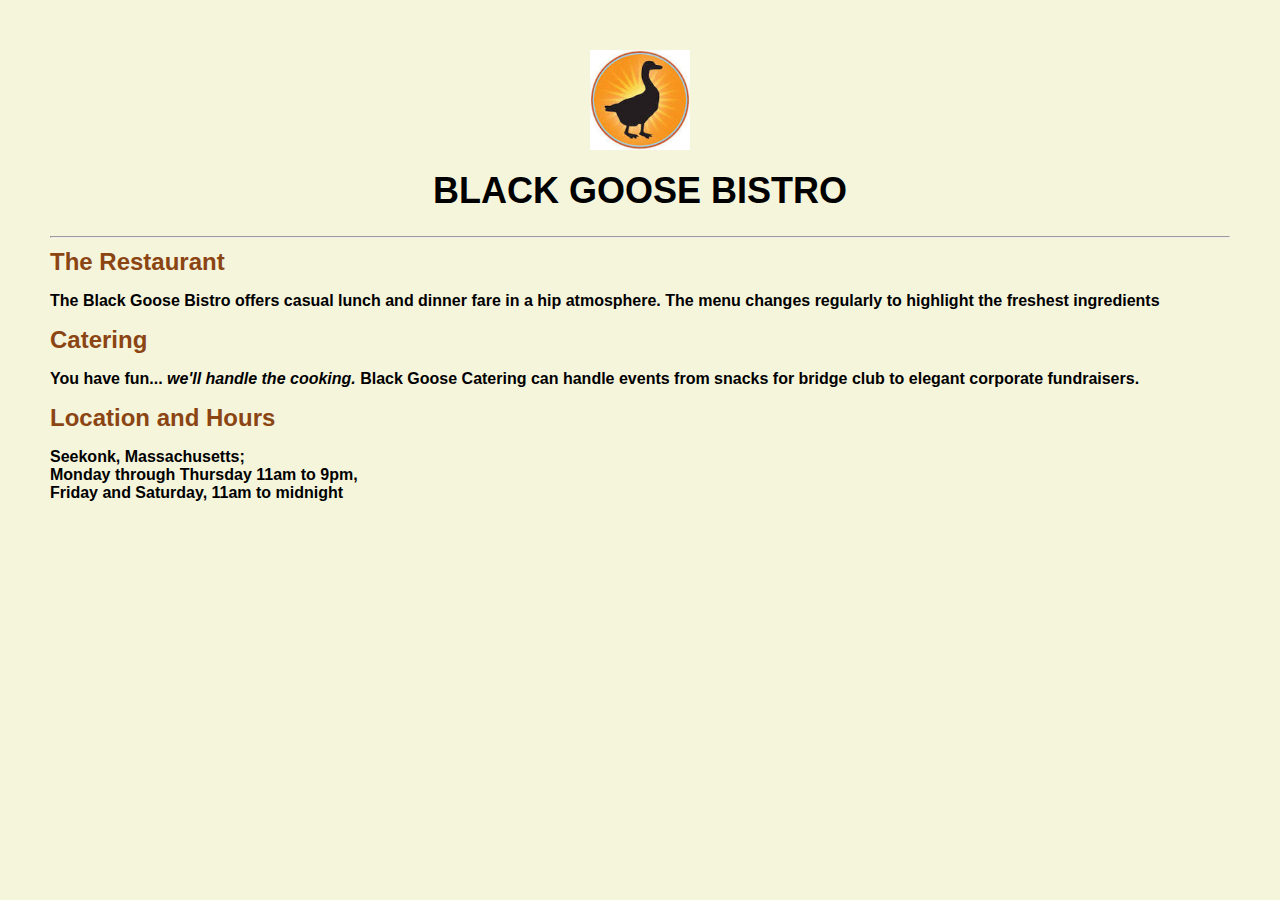
<file: index.html>
<!doctype html>
<html lang="en">
<head>
    <meta charset="UTF-8">
    <meta name="viewport"
          content="width=device-width, user-scalable=no, initial-scale=1.0, maximum-scale=1.0, minimum-scale=1.0">
    <meta http-equiv="X-UA-Compatible" content="ie=edge">
    <title>Black Goose Bistro</title>
    <link rel="stylesheet" href="css/main.css">
</head>
<body>
    <img src="assets/black goose bistro.jpg" alt="black goose bistro Image" class="image-one">

<h1>BLACK GOOSE BISTRO</h1>
    <hr>

<h3>The Restaurant</h3>
<p><b>The Black Goose Bistro offers casual lunch and dinner fare in a hip atmosphere. The menu changes regularly to highlight the freshest ingredients</b></p>
<h3>Catering</h3>
<p><b>You have fun... <em>we'll handle the cooking.</em> Black Goose Catering can handle events from snacks for bridge club to elegant corporate fundraisers.</b></p>
<h3>Location and Hours</h3>
<p><b>Seekonk, Massachusetts;<br> Monday through Thursday 11am to 9pm,<br>
Friday and Saturday, 11am to midnight</b></p>

</body>
</html>
</file>
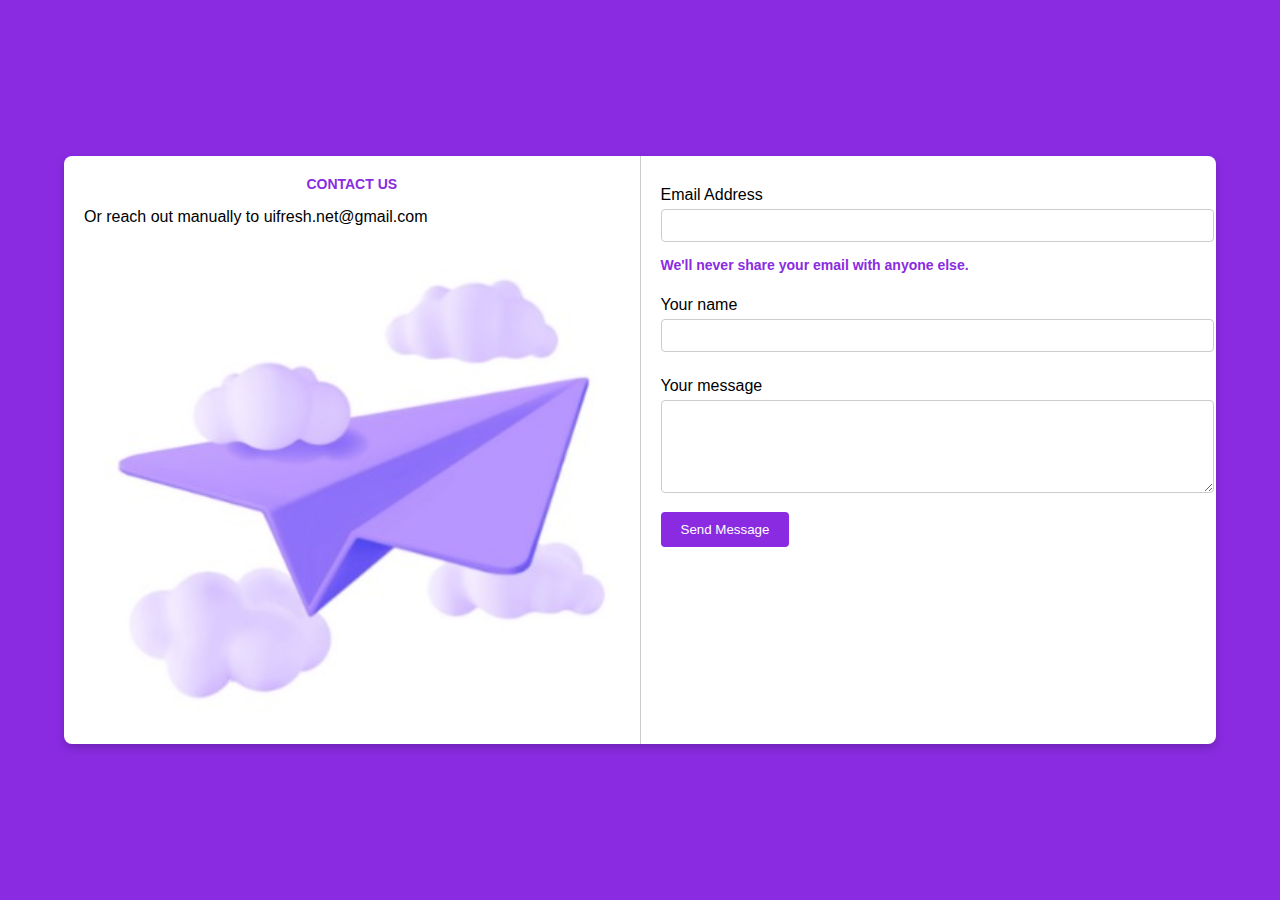
<file: contactus.html>
<!doctype html>
<html lang="en">
<head>
    <meta charset="UTF-8">
    <meta name="viewport"
          content="width=device-width, user-scalable=no, initial-scale=1.0, maximum-scale=1.0, minimum-scale=1.0">
    <meta http-equiv="X-UA-Compatible" content="ie=edge">
    <title>Contact Us</title>
    <style>
        body {
            font-family: Arial, sans-serif;
            margin: 0;
            padding: 0;
            display: flex;
            justify-content: center;
            align-items: center;
            height: 100vh;
            background-color: #8A2BE2; /* Violet Blue Background */
        }

        .main-container {
            max-width: 1200px;
            width: 90%;
            background-color: white;
            border-radius: 8px;
            box-shadow: 0 4px 8px rgba(0, 0, 0, 0.2);
            overflow: hidden;
            display: flex;
        }

        .contact-part, .contact-form {
            flex: 1;
            padding: 20px;
        }

        .contact-part {
            border-right: 1px solid #ccc;
        }

        .contact-image {
            width: 100%;
            max-width: 520px;
            height: auto;
            margin: auto;
            margin-left: 20px;
            /*margin-top: 20px;*/
        }

        h1 {
            font-size: 24px;
            margin-bottom: 10px;
            color: #6A1EB1;
            text-align: center;
        }
        .myone {
            color: #8A2BE2; /* Blue violet color */
            font-size: 14px; /* Adjust font size as needed */
            margin-top: 0px; /* Adds some space above the text */
}


        p {
            font-size: 16px;
            margin-bottom: 20px;
        }

        label {
            display: block;
            margin: 10px 0 5px;
        }

        input, textarea {
            width: 100%;
            padding: 8px;
            margin-bottom: 15px;
            border: 1px solid #ccc;
            border-radius: 4px;
        }

        button {
            background-color: #8A2BE2; /* Violet Blue Button */
            color: white;
            padding: 10px 20px;
            border: none;
            border-radius: 4px;
            cursor: pointer;
        }

        button:hover {
            background-color: #6A1EB1; /* Darker Violet Blue on Hover */
        }
    </style>
</head>

<body>
    <div class="main-container">
        <!-- Contact Us Part -->
        <div class="contact-part">
            <h1 class="myone">CONTACT US</h1>
            <p>Or reach out manually to uifresh.net@gmail.com</p>
            <img src="assets/cont.jpg" alt="Contact Us Image" class="contact-image">
        </div>

        <!-- Form Part -->
        <div class="contact-form">
            <form action="">
                <label for="email">Email Address</label>
                <input type="text" id="email" required="required">
                <h5 class="myone">We'll never share your email with anyone else.</h5>

                <label for="flname">Your name</label>
                <input type="text" id="flname" required="required">

                <!-- Textarea for writing something -->
                <label for="message">Your message</label>
                <textarea id="message" cols="40" rows="5" required></textarea>

                <button type="submit">Send Message</button>
            </form>
        </div>
    </div>
</body>
</html>
</file>
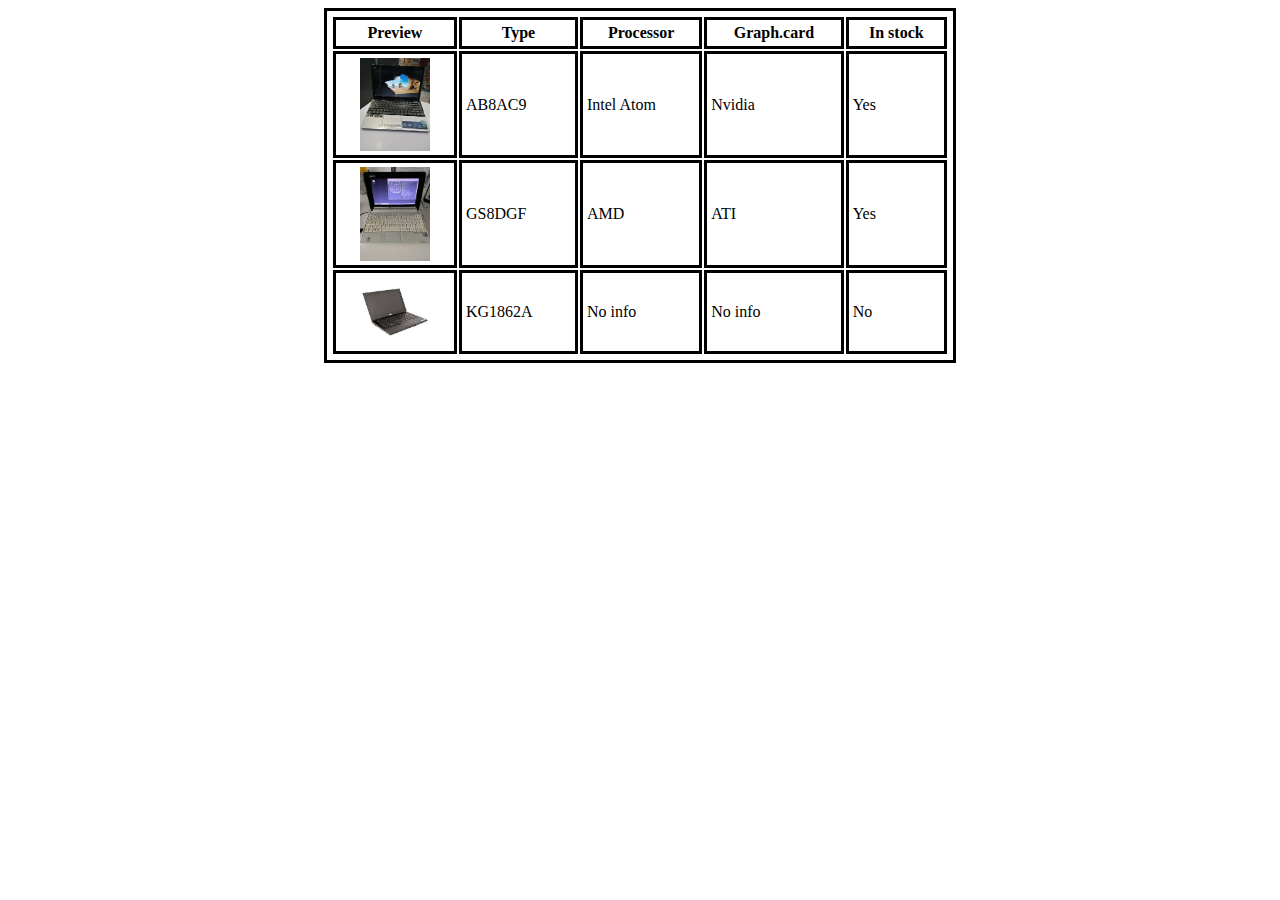
<file: products.html>
<!doctype html>
<html lang="en">
<head>
    <meta charset="UTF-8">
    <meta name="viewport"
          content="width=device-width, user-scalable=no, initial-scale=1.0, maximum-scale=1.0, minimum-scale=1.0">
    <meta http-equiv="X-UA-Compatible" content="ie=edge">
    <title>Black Goose Bistro</title>
    <link rel="icon" href="assets/productsicon.png">
    <style>
        table, th, td {
            border: 3px solid black;
            /*border-collapse: collapse;*/
            padding: 4px;
        }

        table {
            width: 50%;
            height: 40%;
            margin: auto;
        }

        td img {
            width: 70px; /* Set the image width */
            height: auto; /* Keep the aspect ratio */
            display: block; /* Make the image a block element */
            margin: 0 auto; /* Center the image horizontally */
        }
    </style>
</head>
<body>


<table>
    <tr>
        <th>Preview</th>
        <th>Type</th>
        <th>Processor</th>
        <th>Graph.card</th>
        <th>In stock</th>
    </tr>
    <tr>
        <td><img src="assets/lapt1.jpg" alt="Laptop 1"/></td>
        <td>AB8AC9</td>
        <td>Intel Atom</td>
        <td>Nvidia</td>
        <td>Yes</td>
    </tr>
    <tr>
        <td><img src="assets/lapt2.jpg" alt="Laptop 2"/></td>
        <td>GS8DGF</td>
        <td>AMD</td>
        <td>ATI</td>
        <td>Yes</td>
    </tr>
    <tr>
        <td><img src="assets/lapt3.jpg" alt="Laptop 3"/></td>
        <td>KG1862A</td>
        <td>No info</td>
        <td>No info</td>
        <td>No</td>
    </tr>
</table>

</body>
</html>
</file>
<file: css/main.css>
.image-one{
    width: 100%; /* The image will take the full width of its container */
    height: auto; /* This keeps the height in the right proportion */
    max-width: 100px;
    display: block; /* center the image */
    margin: 0 auto; /*centers the image horizontally */
}

h1 {
    text-align: center; /* Centers horizontally */
    margin-top: 20px; /* Adds some space above the heading */
    font-size: 36px; /* Adjusts the size of the font */
    color: #000; /* Sets the color of the text, you can change this to any color you like */
    font-family: Arial, sans-serif; /* Sets the font style */
}

h3 {
    color: saddlebrown; /* Sets the color of the text to gold */
    font-size: 24px; /* Adjusts the size of the font */
    font-weight: bold; /* Makes the text bold */
    font-family: Arial, sans-serif; /* Sets the font style */
    margin: 10px 0; /* Adds some space above and below the heading */
}

body {
    background-color: #f5f5dc; /* Sets a creamy white background */
    font-family: Arial, sans-serif; /* Sets a default font for the entire page */
    margin: 0; /* Removes any default margin */
    padding: 0; /* Removes any default padding */
}

body {
    background-color: #f5f5dc; /* Sets a creamy white background */
    font-family: Arial, sans-serif; /* Sets a default font for the entire page */
    margin: 50px; /* Adds a 20px margin around the entire page */
    padding: 0; /* Keeps padding at 0 */
}
</file>
